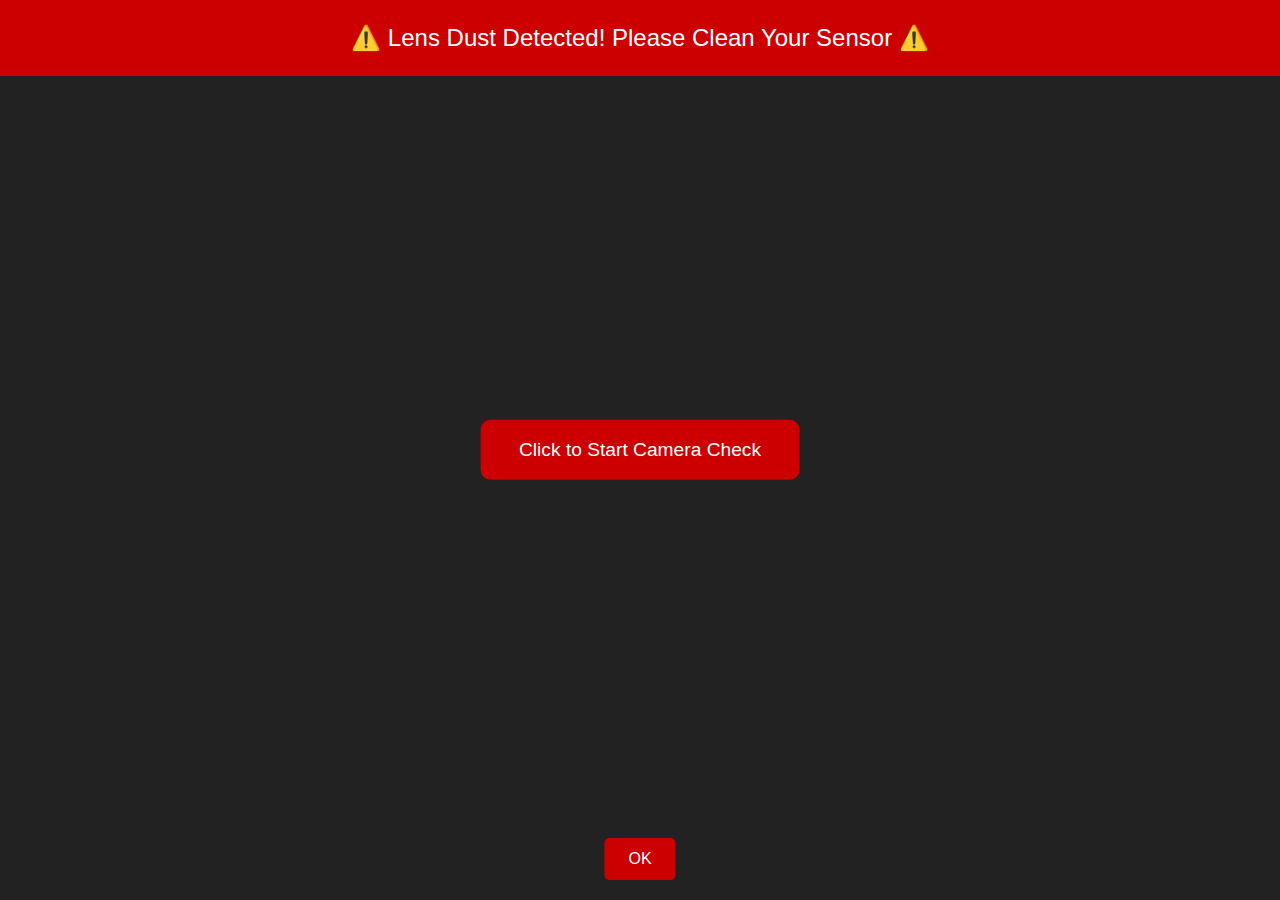
<file: prank.html>
<!DOCTYPE html>
<html lang="en">
<head>
  <meta charset="UTF-8">
  <meta name="viewport" content="width=device-width, initial-scale=1.0">
  <title>Lens Dust Alert</title>
  <style>
    * { margin:0; padding:0; box-sizing:border-box; }
    body, html { width:100%; height:100%; overflow:hidden; font-family: sans-serif; background:#222; color:#fff; }
    .alert-banner {
      position:absolute;
      top:0; left:0; right:0;
      background:#c00; color:#fff;
      text-align:center;
      padding:1em;
      font-size:1.5em;
      z-index:10;
    }
    #dustCanvas {
      position:absolute;
      top:0; left:0;
      width:100%; height:100%;
      z-index:1;
    }
    #reloadBtn {
      position:absolute;
      bottom:20px; left:50%; transform:translateX(-50%);
      padding:0.75em 1.5em;
      font-size:1em;
      background:#c00;
      color:#fff;
      border:none; cursor:pointer;
      border-radius:5px;
      z-index:10;
    }
    #prankReveal {
      position:absolute;
      top:50%; left:50%; transform:translate(-50%, -50%);
      background: rgba(0, 0, 0, 0.9);
      color: #fff;
      padding: 2em;
      border-radius: 10px;
      text-align: center;
      font-size: 1.2em;
      max-width: 80%;
      border: 2px solid #c00;
      z-index: 15;
      opacity: 0;
      transition: opacity 0.5s ease;
    }
    #prankReveal.show {
      opacity: 1;
    }
    #startBtn {
      position:absolute;
      top:50%; left:50%; transform:translate(-50%, -50%);
      padding:1em 2em;
      font-size:1.2em;
      background:#c00;
      color:#fff;
      border:none; cursor:pointer;
      border-radius:10px;
      z-index:20;
    }
    #startBtn.hidden {
      display: none;
    }
  </style>
</head>
<body>
  <button id="startBtn">Click to Start Camera Check</button>
  <div class="alert-banner">⚠️ Lens Dust Detected! Please Clean Your Sensor ⚠️</div>
  <canvas id="dustCanvas"></canvas>
  <div id="prankReveal">
    <h2>😂 Just kidding!</h2>
    <p>This is a prank QR code. Click OK to go to the main page.</p>
  </div>
  <button id="reloadBtn">OK</button>
  <audio id="airhorn" src="assets/goofy-ahh-car-horn-sound-effect.mp3" preload="auto"></audio>
  <script>
    const canvas = document.getElementById('dustCanvas');
    const ctx = canvas.getContext('2d');
    const startBtn = document.getElementById('startBtn');
    const prankReveal = document.getElementById('prankReveal');
    const reloadBtn = document.getElementById('reloadBtn');
    const airhorn = document.getElementById('airhorn');
    
    let w, h;
    let prankStarted = false;
    
    function resize() {
      w = canvas.width = window.innerWidth;
      h = canvas.height = window.innerHeight;
    }
    window.addEventListener('resize', resize);
    resize();

    class Dust {
      constructor() { this.reset(); }
      reset() {
        this.x = Math.random() * w;
        this.y = Math.random() * h;
        this.radius = Math.random() * 3 + 1;
        this.speed = Math.random() * 0.3 + 0.1;
      }
      update() {
        this.y += this.speed;
        if (this.y - this.radius > h) this.reset();
      }
      draw() {
        ctx.beginPath();
        ctx.arc(this.x, this.y, this.radius, 0, Math.PI*2);
        ctx.fillStyle = 'rgba(255,255,255,0.08)';
        ctx.fill();
      }
    }

    const motes = Array.from({ length: 150 }, () => new Dust());
    function animate() {
      if (prankStarted) {
        ctx.clearRect(0, 0, w, h);
        motes.forEach(m => { m.update(); m.draw(); });
      }
      requestAnimationFrame(animate);
    }
    animate();

    // Start the prank when user clicks
    startBtn.addEventListener('click', () => {
      prankStarted = true;
      startBtn.classList.add('hidden');
      airhorn.volume = 1.0;
      airhorn.play().catch(e => console.warn('Audio play failed:', e));
      
      // Show prank reveal after 2 seconds
      setTimeout(() => {
        prankReveal.classList.add('show');
      }, 2000);
      
      // Auto redirect after 8 seconds total
      setTimeout(() => {
        window.location.href = 'index.html';
      }, 8000);
    });

    // Handle OK button click
    reloadBtn.addEventListener('click', () => {
      airhorn.play().catch(e => {});
      window.location.href = 'index.html';
    });
  </script>
</body>
</html>
</file>
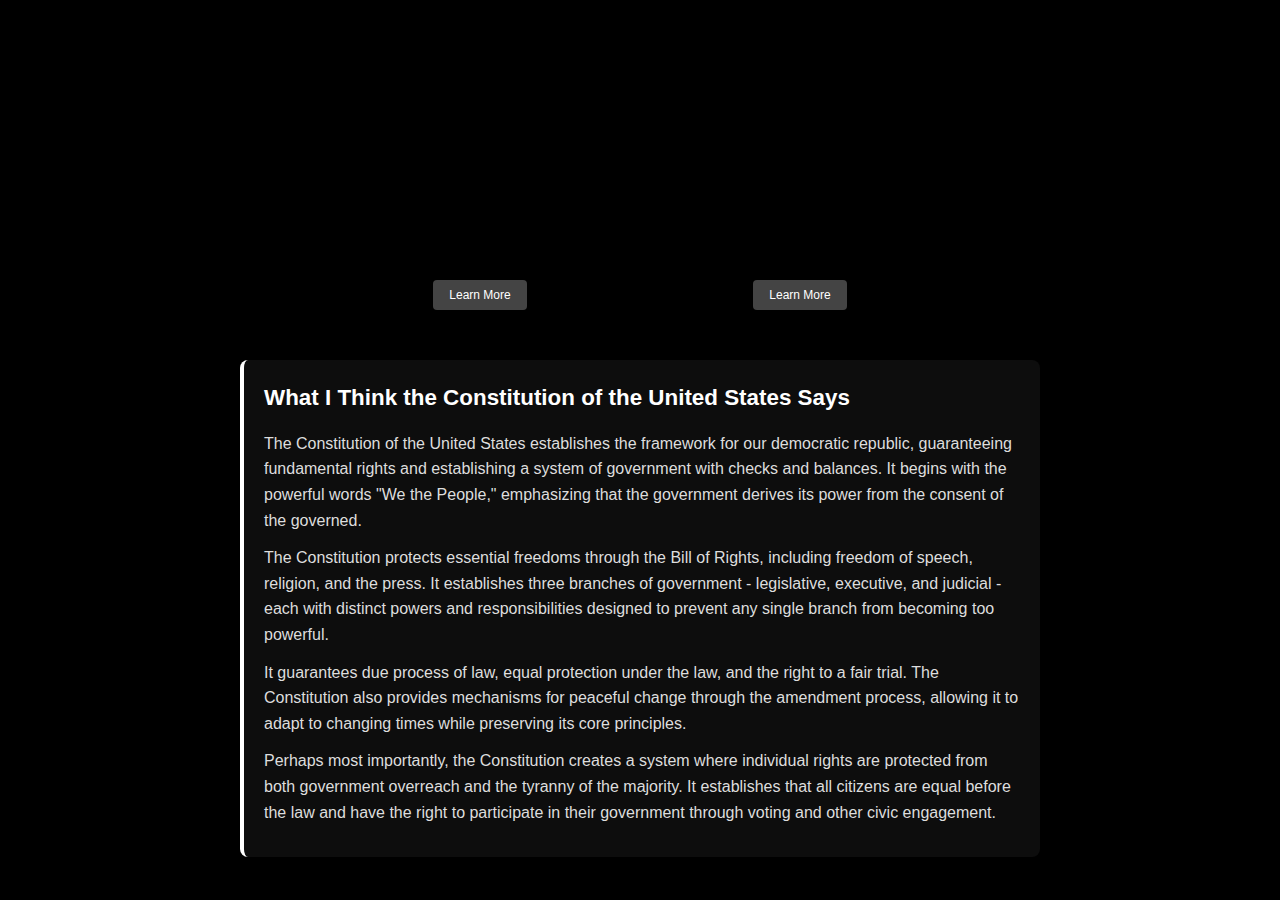
<file: verts.html>
<!DOCTYPE html>
<html lang="en">
<head>
  <meta charset="UTF-8">
  <meta name="viewport" content="width=device-width, initial-scale=1.0">
  <title>One Question for America</title>
  <link rel="icon" type="image/png" href="flag.png">
  <style>
    * { box-sizing: border-box; }
    body {
      margin: 0;
      padding: 20px;
      background: #000;
      color: #fff;
      font-family: 'Tahoma', sans-serif;
      display: flex;
      flex-direction: column;
      align-items: center;
      justify-content: flex-start;
      min-height: 100vh;
    }
    .ads-container {
      display: flex;
      gap: 20px;
      margin-bottom: 30px;
      justify-content: center;
      flex-wrap: wrap;
    }
    .ad-section {
      display: flex;
      flex-direction: column;
      align-items: center;
      gap: 10px;
    }
    .ad-placeholder {
      width: 300px;
      height: 250px;
      background: #333;
      border: 2px dashed #666;
      display: flex;
      align-items: center;
      justify-content: center;
      color: #999;
      font-size: 14px;
      text-align: center;
    }
    .ad-button {
      padding: 8px 16px;
      background: #444;
      color: white;
      border: none;
      border-radius: 4px;
      cursor: pointer;
      font-family: 'Tahoma', sans-serif;
      font-size: 12px;
    }
    .ad-button:hover {
      background: #555;
    }
    .constitution-text {
      max-width: 800px;
      text-align: left;
      line-height: 1.6;
      margin-top: 20px;
      padding: 20px;
      background: rgba(255, 255, 255, 0.05);
      border-radius: 8px;
      border-left: 4px solid white;
    }
    .constitution-text h2 {
      margin: 0 0 15px 0;
      color: white;
      font-size: 1.4rem;
    }
    .constitution-text p {
      margin: 0 0 12px 0;
      color: #ddd;
    }
  </style>
  <script async src="https://pagead2.googlesyndication.com/pagead/js/adsbygoogle.js?client=ca-pub-9129652082443761"
    crossorigin="anonymous"></script>
</head>
<body>
  <div class="ads-container">
    <div class="ad-section">
      
      <script async src="https://pagead2.googlesyndication.com/pagead/js/adsbygoogle.js?client=ca-pub-9129652082443761"
        crossorigin="anonymous"></script>
      <!-- Test A -->
      <ins class="adsbygoogle"
        style="display:inline-block;width:300px;height:250px"
        data-ad-client="ca-pub-9129652082443761"
        data-ad-slot="6391926562"></ins>
      <script>
        (adsbygoogle = window.adsbygoogle || []).push({});
      </script>
      <button class="ad-button">Learn More</button>
    </div>

    <div class="ad-section">
        <script async src="https://pagead2.googlesyndication.com/pagead/js/adsbygoogle.js?client=ca-pub-9129652082443761"
        crossorigin="anonymous"></script>
   <!-- Test B -->
   <ins class="adsbygoogle"
        style="display:inline-block;width:300px;height:250px"
        data-ad-client="ca-pub-9129652082443761"
        data-ad-slot="6178774772"></ins>
   <script>
        (adsbygoogle = window.adsbygoogle || []).push({});
   </script>
      <button class="ad-button">Learn More</button>
    </div>
  </div>

  <div class="constitution-text">
    <h2>What I Think the Constitution of the United States Says</h2>
    <p>The Constitution of the United States establishes the framework for our democratic republic, guaranteeing fundamental rights and establishing a system of government with checks and balances. It begins with the powerful words "We the People," emphasizing that the government derives its power from the consent of the governed.</p>
    
    <p>The Constitution protects essential freedoms through the Bill of Rights, including freedom of speech, religion, and the press. It establishes three branches of government - legislative, executive, and judicial - each with distinct powers and responsibilities designed to prevent any single branch from becoming too powerful.</p>
    
    <p>It guarantees due process of law, equal protection under the law, and the right to a fair trial. The Constitution also provides mechanisms for peaceful change through the amendment process, allowing it to adapt to changing times while preserving its core principles.</p>
    
    <p>Perhaps most importantly, the Constitution creates a system where individual rights are protected from both government overreach and the tyranny of the majority. It establishes that all citizens are equal before the law and have the right to participate in their government through voting and other civic engagement.</p>
  </div>
</body>
</html>
</file>
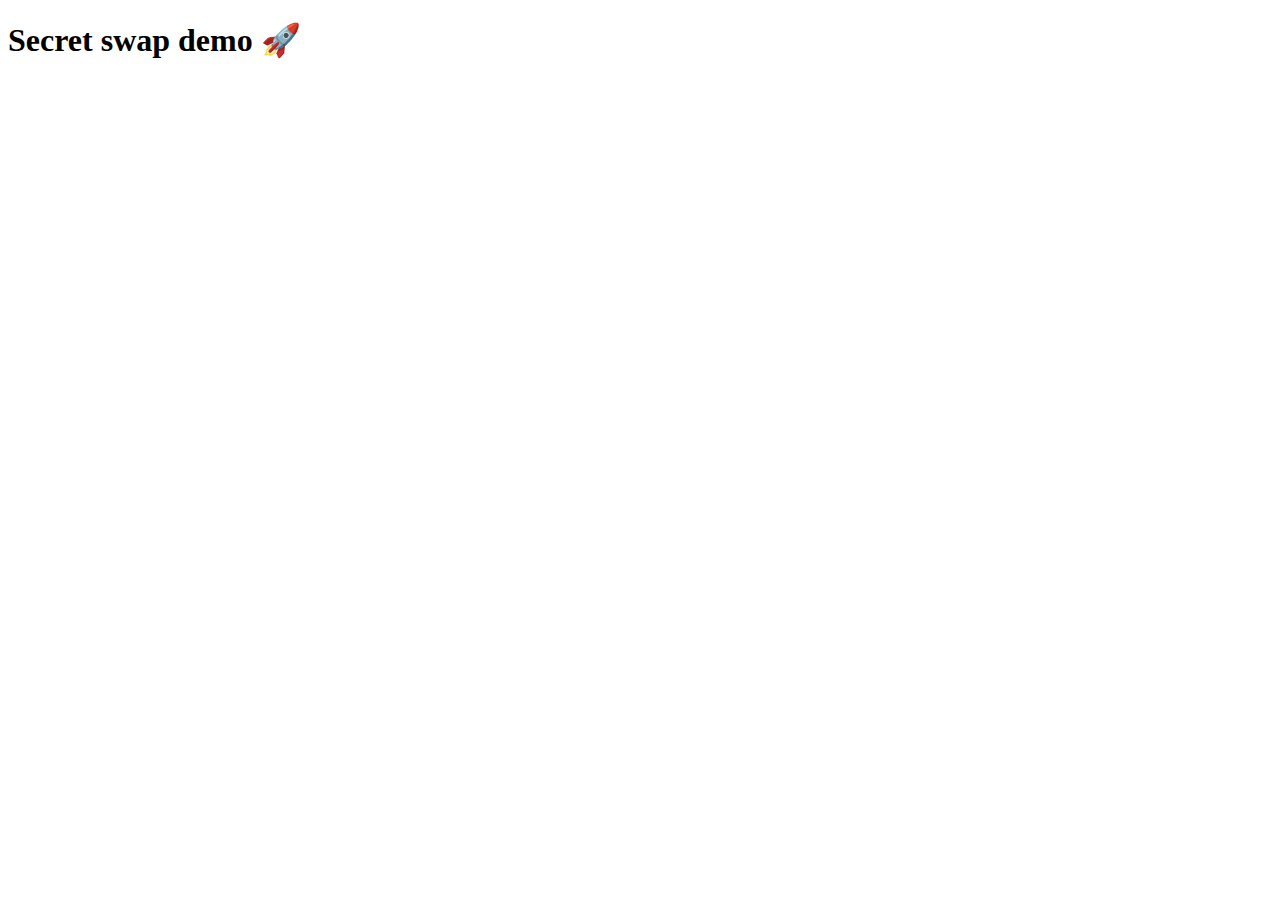
<file: admin/index.template.html>
<!DOCTYPE html>
<html lang="en">
<head>
  <meta charset="UTF-8" />
  <title>Secret-swap demo</title>
</head>
<body>
  <h1>Secret swap demo 🚀</h1>

  <script>
    /* 👇 This literal string is what the workflow will replace */
    const API_KEY = "__REPLACE_API_KEY__";
    console.log("API key: ", API_KEY);
  </script>
</body>
</html>
</file>
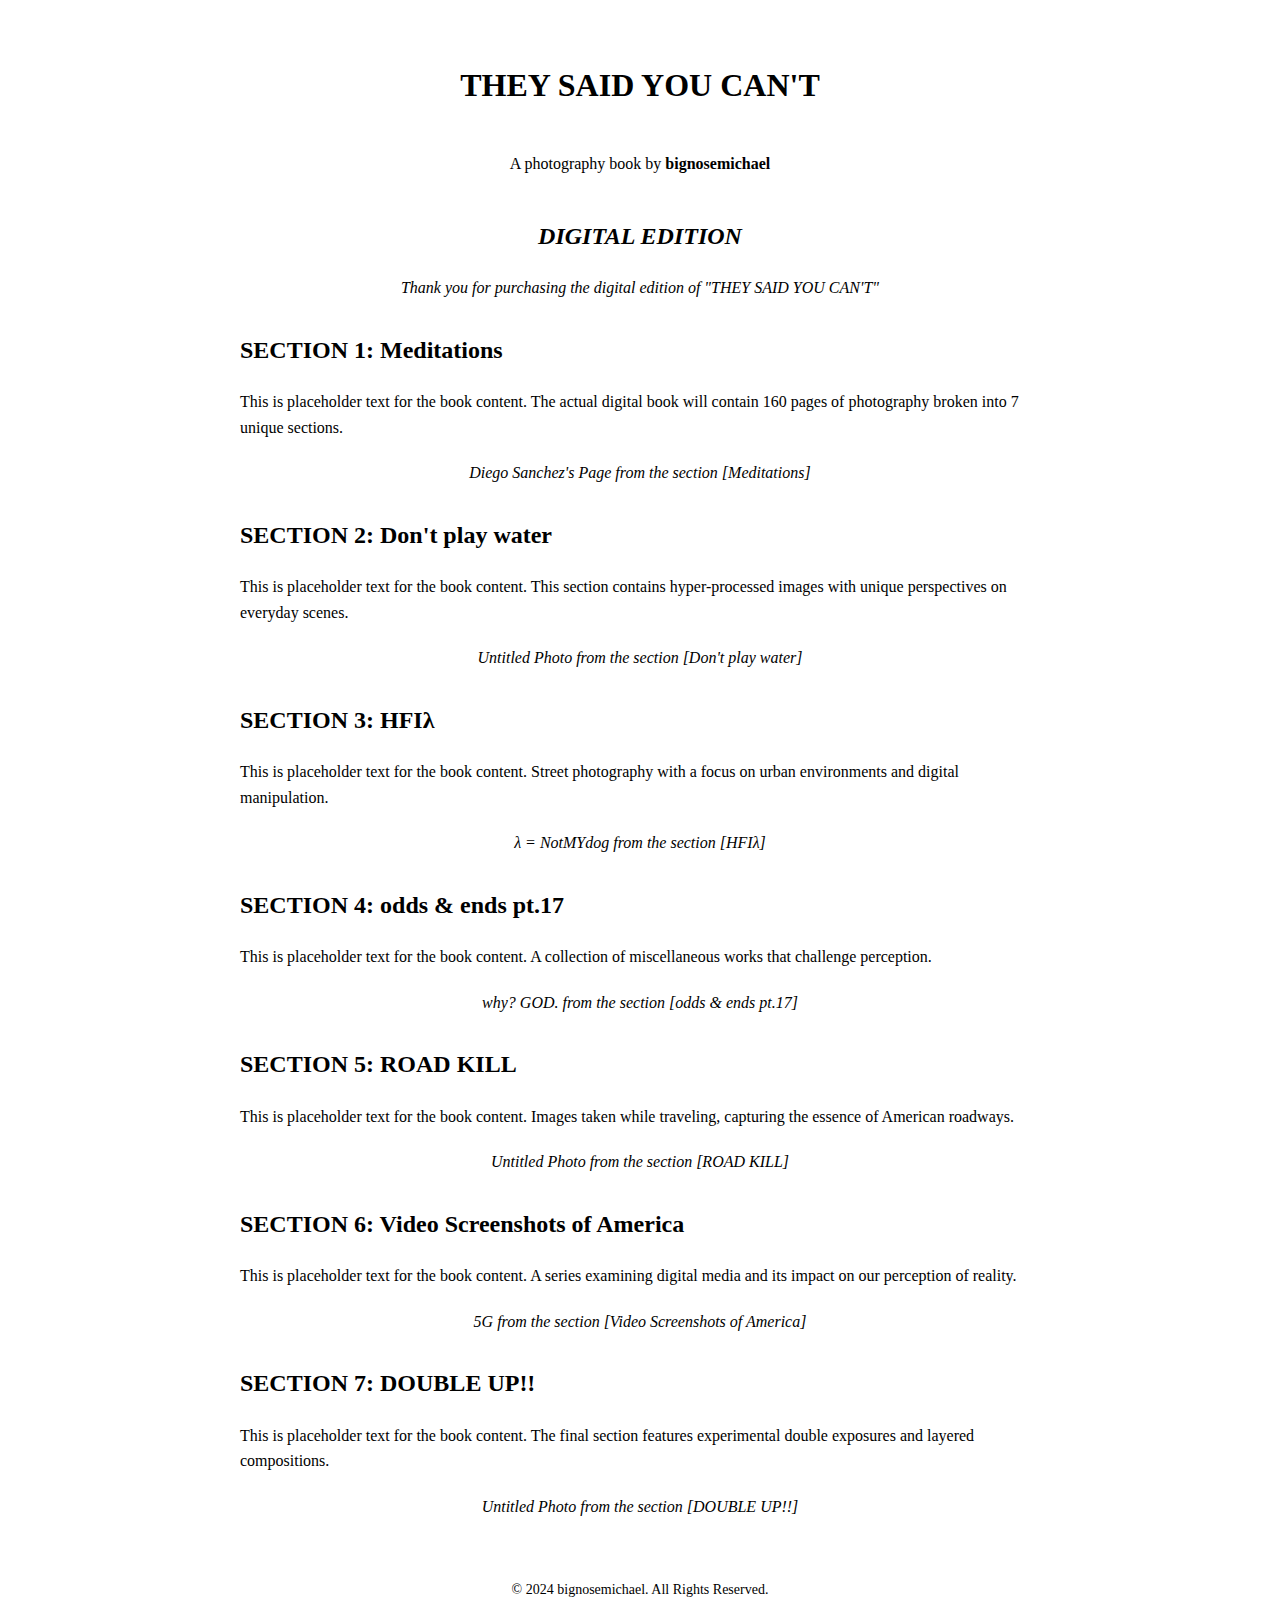
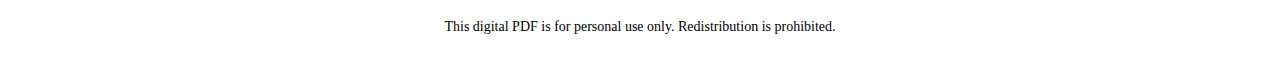
<file: assets/digital-book-placeholder.html>
<!DOCTYPE html>
<html lang="en">
<head>
    <meta charset="UTF-8">
    <meta name="viewport" content="width=device-width, initial-scale=1.0">
    <title>THEY SAID YOU CAN'T - Digital Edition</title>
    <style>
        body {
            font-family: 'Times New Roman', serif;
            max-width: 800px;
            margin: 0 auto;
            padding: 20px;
            line-height: 1.6;
        }
        h1 {
            text-align: center;
            font-size: 32px;
            margin-bottom: 40px;
        }
        h2 {
            font-size: 24px;
            margin-top: 30px;
        }
        .cover {
            text-align: center;
            margin: 40px 0;
        }
        .cover img {
            max-width: 100%;
            height: auto;
        }
        .page-break {
            page-break-after: always;
        }
        .section-title {
            text-align: center;
            font-style: italic;
            margin-bottom: 30px;
        }
        .photo-caption {
            font-style: italic;
            text-align: center;
            margin: 20px 0;
        }
        .copyright {
            margin-top: 60px;
            font-size: 14px;
            text-align: center;
        }
    </style>
</head>
<body>
    <div class="cover">
        <h1>THEY SAID YOU CAN'T</h1>
        <p>A photography book by <strong>bignosemichael</strong></p>
        <div class="page-break"></div>
    </div>
    
    <div class="section-title">
        <h2>DIGITAL EDITION</h2>
        <p>Thank you for purchasing the digital edition of "THEY SAID YOU CAN'T"</p>
    </div>
    
    <div class="page-break"></div>
    
    <h2>SECTION 1: Meditations</h2>
    <p>This is placeholder text for the book content. The actual digital book will contain 160 pages of photography broken into 7 unique sections.</p>
    <p class="photo-caption">Diego Sanchez's Page from the section [Meditations]</p>
    
    <div class="page-break"></div>
    
    <h2>SECTION 2: Don't play water</h2>
    <p>This is placeholder text for the book content. This section contains hyper-processed images with unique perspectives on everyday scenes.</p>
    <p class="photo-caption">Untitled Photo from the section [Don't play water]</p>
    
    <div class="page-break"></div>
    
    <h2>SECTION 3: HFIλ</h2>
    <p>This is placeholder text for the book content. Street photography with a focus on urban environments and digital manipulation.</p>
    <p class="photo-caption">λ = NotMYdog from the section [HFIλ]</p>
    
    <div class="page-break"></div>
    
    <h2>SECTION 4: odds & ends pt.17</h2>
    <p>This is placeholder text for the book content. A collection of miscellaneous works that challenge perception.</p>
    <p class="photo-caption">why? GOD. from the section [odds & ends pt.17]</p>
    
    <div class="page-break"></div>
    
    <h2>SECTION 5: ROAD KILL</h2>
    <p>This is placeholder text for the book content. Images taken while traveling, capturing the essence of American roadways.</p>
    <p class="photo-caption">Untitled Photo from the section [ROAD KILL]</p>
    
    <div class="page-break"></div>
    
    <h2>SECTION 6: Video Screenshots of America</h2>
    <p>This is placeholder text for the book content. A series examining digital media and its impact on our perception of reality.</p>
    <p class="photo-caption">5G from the section [Video Screenshots of America]</p>
    
    <div class="page-break"></div>
    
    <h2>SECTION 7: DOUBLE UP!!</h2>
    <p>This is placeholder text for the book content. The final section features experimental double exposures and layered compositions.</p>
    <p class="photo-caption">Untitled Photo from the section [DOUBLE UP!!]</p>
    
    <div class="copyright">
        <p>© 2024 bignosemichael. All Rights Reserved.</p>
        <p>This digital PDF is for personal use only. Redistribution is prohibited.</p>
    </div>
</body>
</html>
</file>
